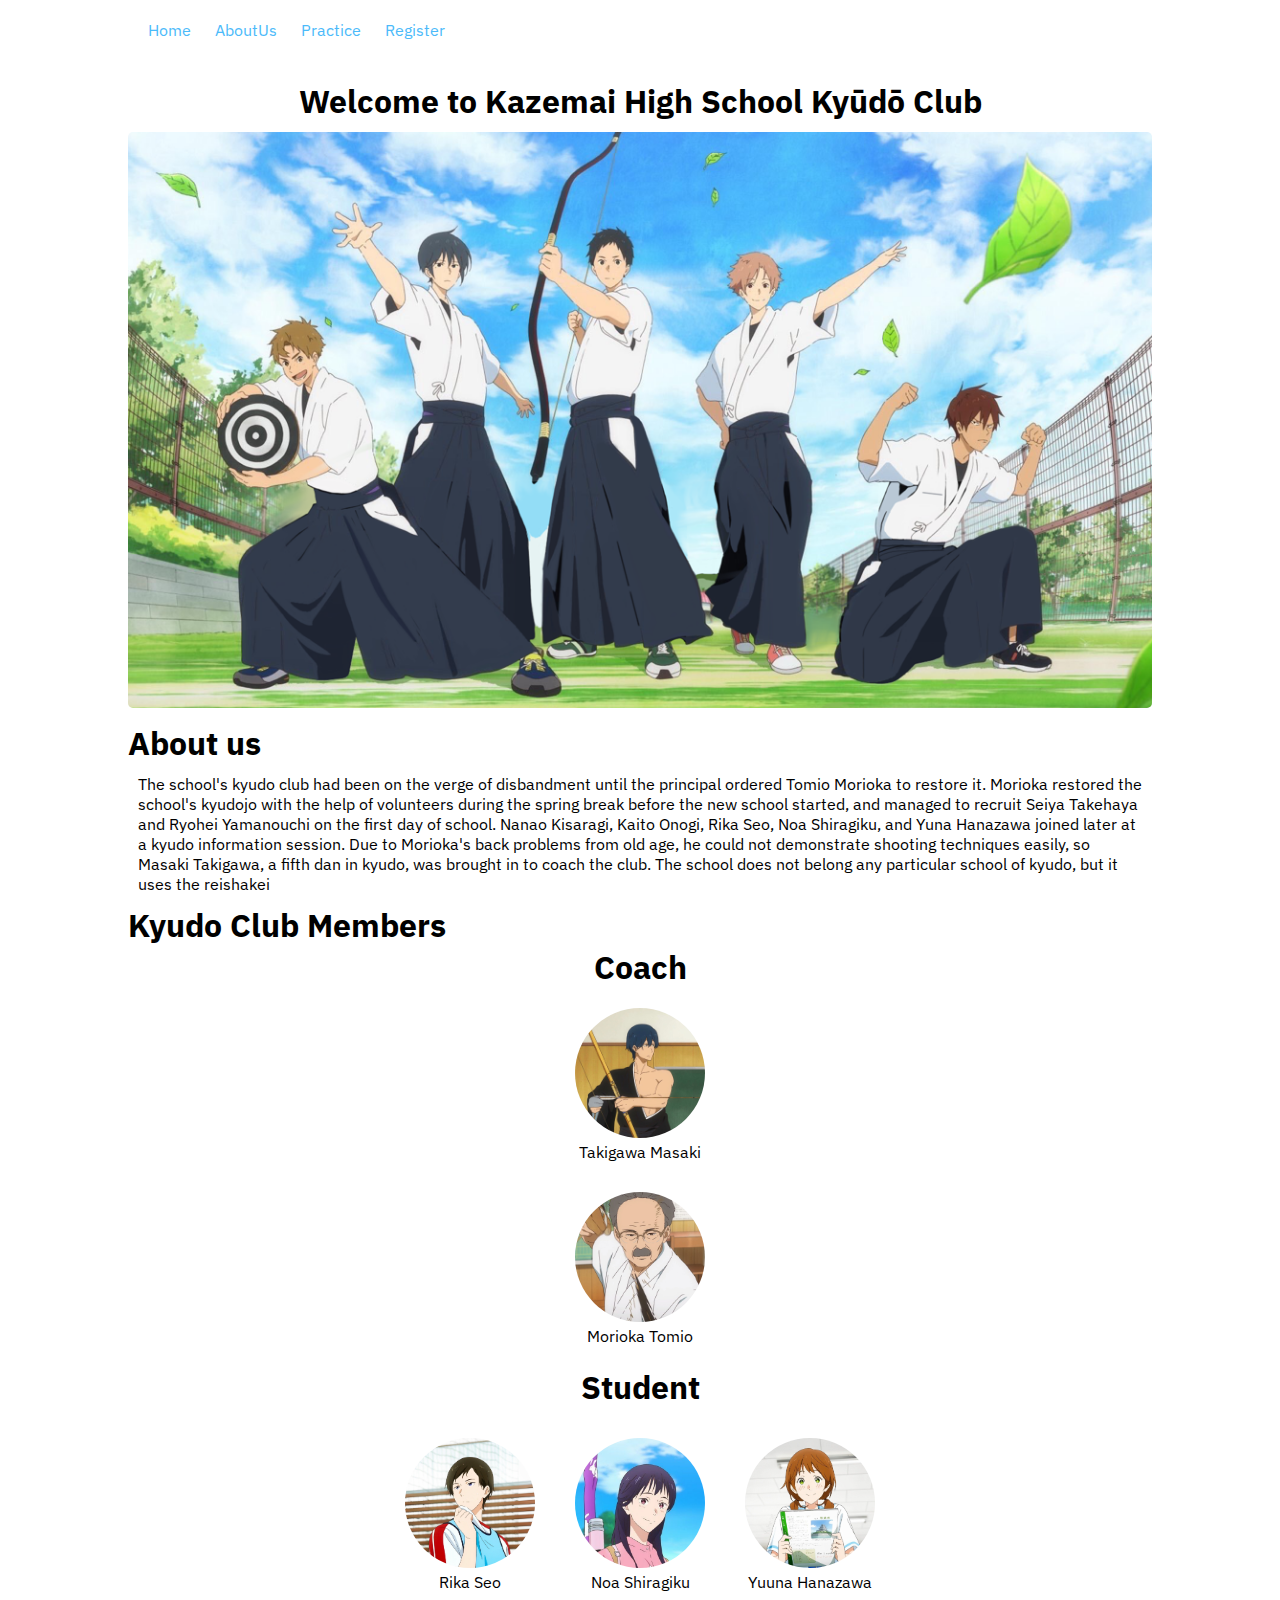
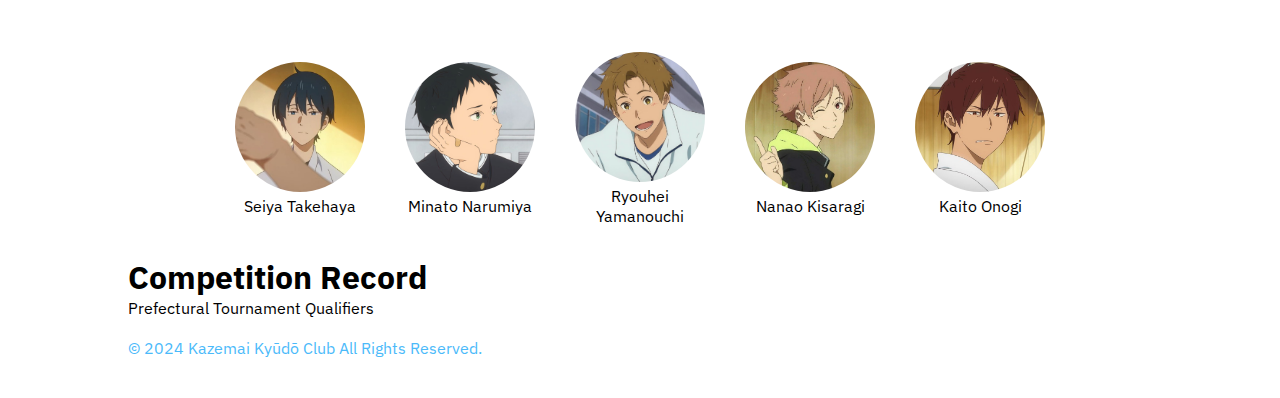
<file: index.html>
<!DOCTYPE html>
<html lang="en">
<head>
    <meta charset="UTF-8">
    <meta name="viewport" content="width=device-width, initial-scale=1.0">
    <title>風舞高校弓道部 | Home </title>
    <link rel="stylesheet" href="./index.css">
    <link rel="shortcut icon" href="./image/tsurune.jpg" type="image/x-icon">
</head>
<body>
    <header>
        <nav class="container">
            <div class="nav-list">
                <div class="nav-item-link">
                    <a href="./index.html">Home</a>
                    <a href="#about-us">AboutUs</a>
                    <a href="./practice">Practice</a>
                    <a href="https://bio-of-takehaya-v1.onrender.com/">Register</a>
                </div>
            </div>
        </nav>
    </header>
    <main>
        <div class="container">
            <div class="main-item">
                <div class="main-content">
                    <h1 class="h1-welcome">Welcome to Kazemai High School Kyūdō Club</h1>
                    <div class="img-welcome" >
                        <img src="./image/boy-team.png" alt="" >
                    </div>
                </div>

                <div class="main-content">
                    <div class="about-us" id="about-us">
                        <h1>About us</h1>
                        <div class="Data-about-us">
                            <p>The school's kyudo club had been on the verge of disbandment until the principal ordered Tomio Morioka to restore it. 
                                Morioka restored the school's kyudojo with the help of volunteers during the spring break before the new school started, 
                               and managed to recruit Seiya Takehaya and Ryohei Yamanouchi on the first day of school. Nanao Kisaragi, Kaito Onogi, Rika Seo,
                                Noa Shiragiku, and Yuna Hanazawa joined later at a kyudo information session. Due to Morioka's back problems from old age, 
                               he could not demonstrate shooting techniques easily, so Masaki Takigawa, a fifth dan in kyudo, 
                                was brought in to coach the club. The school does not belong any particular school of kyudo, but it uses the reishakei</p>
                        </div>
                    </div>
                </div>

                <div class="main-content">
                    <h1>Kyudo Club Members</h1>
                        <div class="Staff">
                            <div class="Datas">
                                <h1>Coach</h1>
                                <div class="main-img">
                                    <img src="./image/masaki4.jpg" alt="">
                                    <p>Takigawa Masaki</p>
                                </div>
                                <div class="main-img">
                                    <img src="./image/Tomio.jpg" alt="">
                                    <p>Morioka Tomio</p>
                                </div>
                            </div>
                            </div>
                    <div class="Student">
                        <h1>Student</h1>
                        <div class="Datas-S" id="girl-team">
                            <div class="main-img">
                                <img src="./image/Rika.jpg" alt="">
                                <p>Rika Seo</p>
                            </div>
                            <div class="main-img">
                                <img src="./image/Noa.jpg" alt="">
                                <p>Noa Shiragiku</p>
                            </div>
                            <div class="main-img">
                                <img src="./image/Yuuna.jpg" alt="">
                                <p>Yuuna Hanazawa</p>
                            </div>
                        </div>
                        <div class="Datas-S">
                            <div class="main-img">
                                <img src="./image/Seiya.jpg" alt="">
                                <p>Seiya Takehaya</p>
                            </div>
                            <div class="main-img">
                                <img src="./image/Minato-edit.jpg" alt="">
                                <p>Minato Narumiya</p>
                            </div>
                            <div class="main-img" class="Ryo-name">
                                <img src="./image/Ryouhei2-edit.jpg" alt="">
                                <p>Ryouhei Yamanouchi</p>
                            </div>
                            <div class="main-img">
                                <img src="./image/Nanao.jpg" alt="">
                                <p>Nanao Kisaragi</p>
                            </div>
                            <div class="main-img">
                                <img src="./image/Kaito-edit.jpg" alt="">
                                <p>Kaito Onogi</p>
                            </div>
                        </div>
                        </div>
                </div>

                <div class="main-content">
                    <div class="record">
                        <h1>Competition Record</h1>
                        <div class="record-data">
                            <p>Prefectural Tournament Qualifiers</p>
                        </div>
                    </div>
                </div>
            </div>
        </div>
    </main>
    <footer class="container">
        <div class="footer-content">
          <a href="https://github.com/savemywork007" target="_blank" rel="noopener noreferrer">
            <p>© 2024 Kazemai Kyūdō Club All Rights Reserved.</p>
          </a>
        </div>
      </footer>
</body>
</html>
</file>
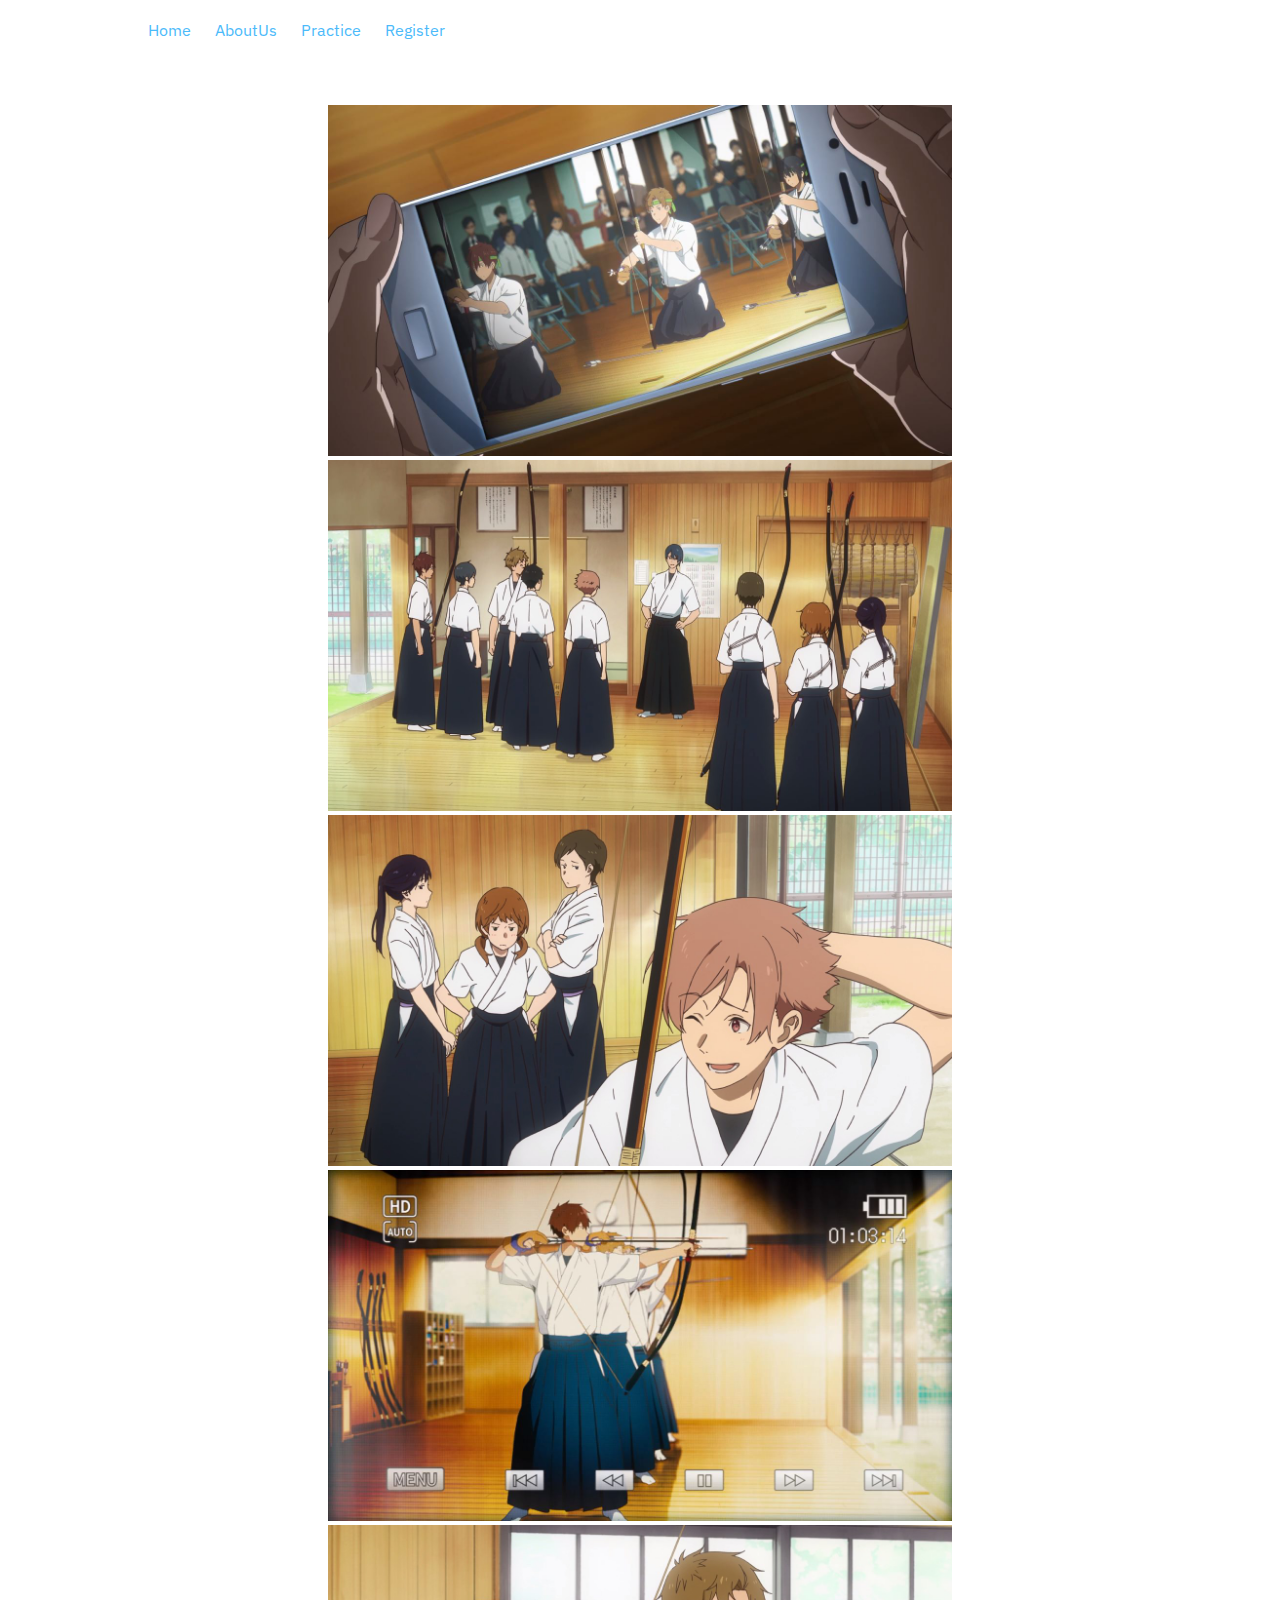
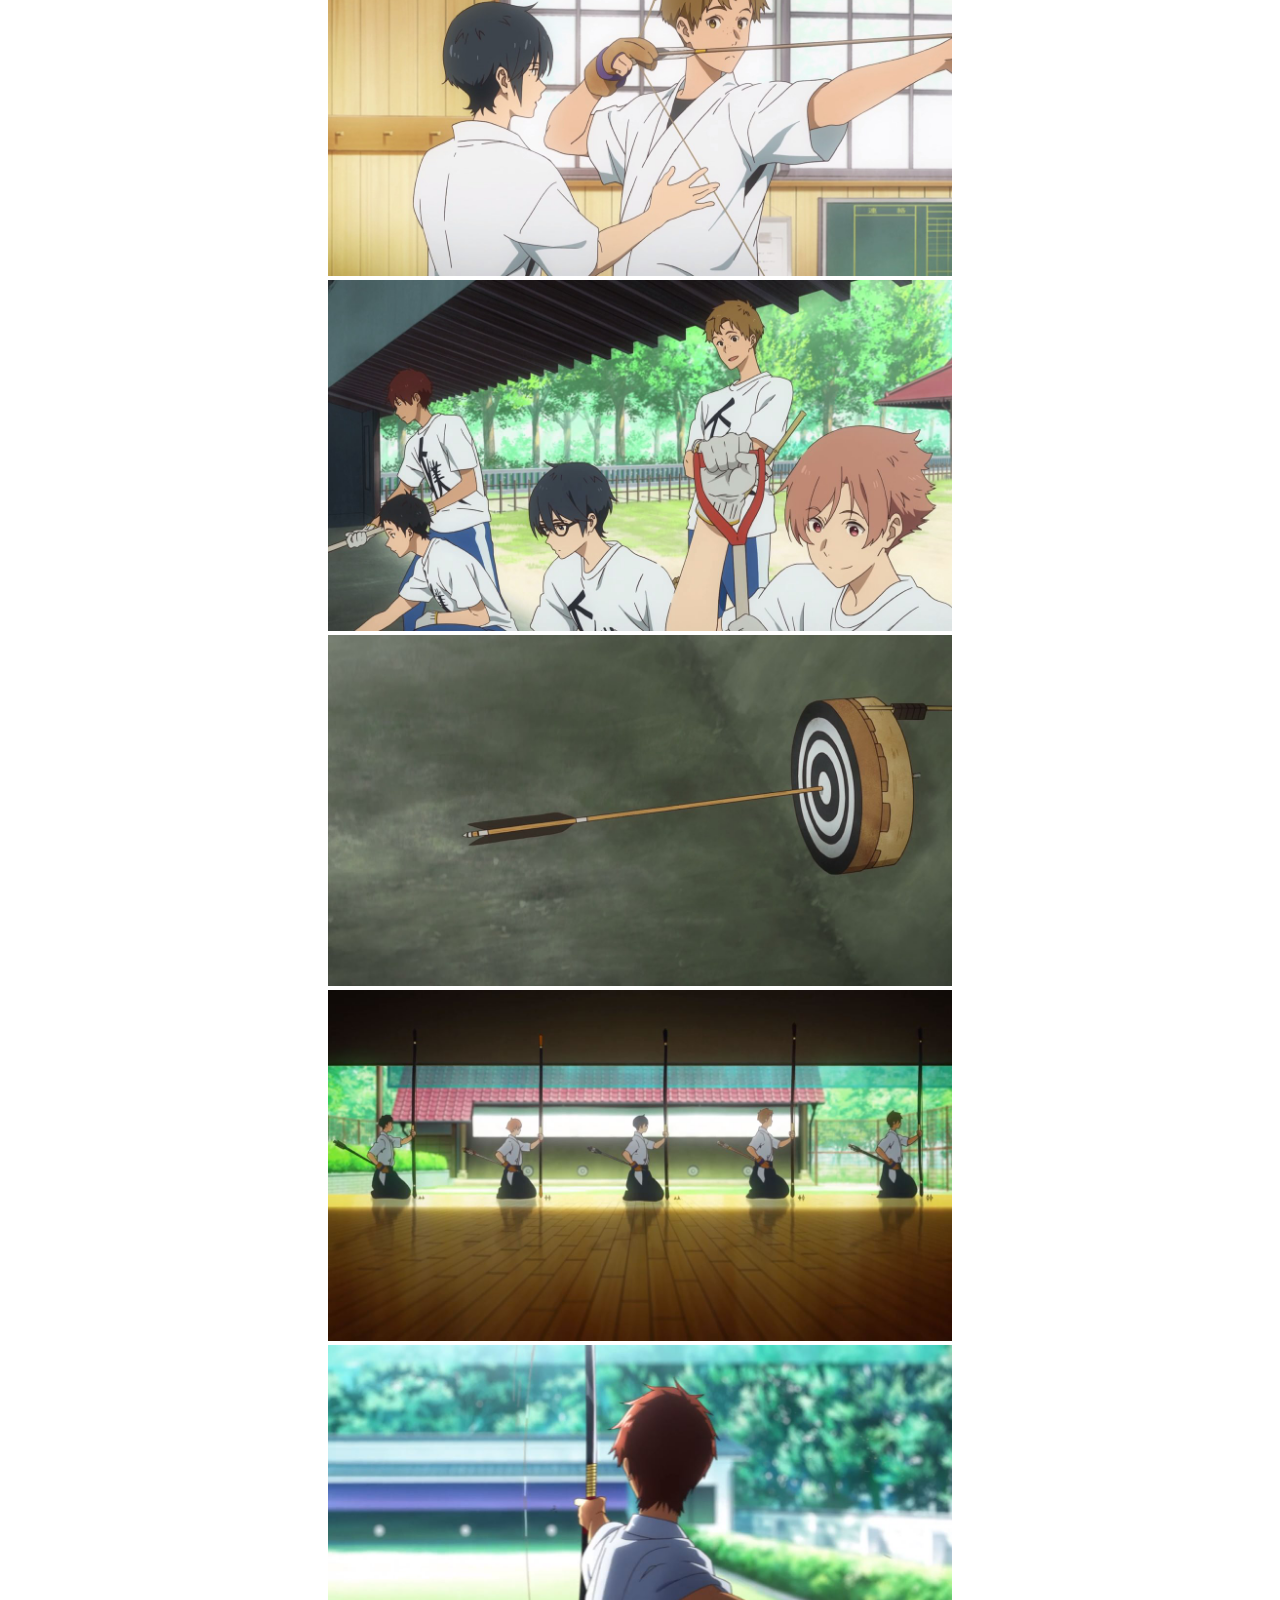
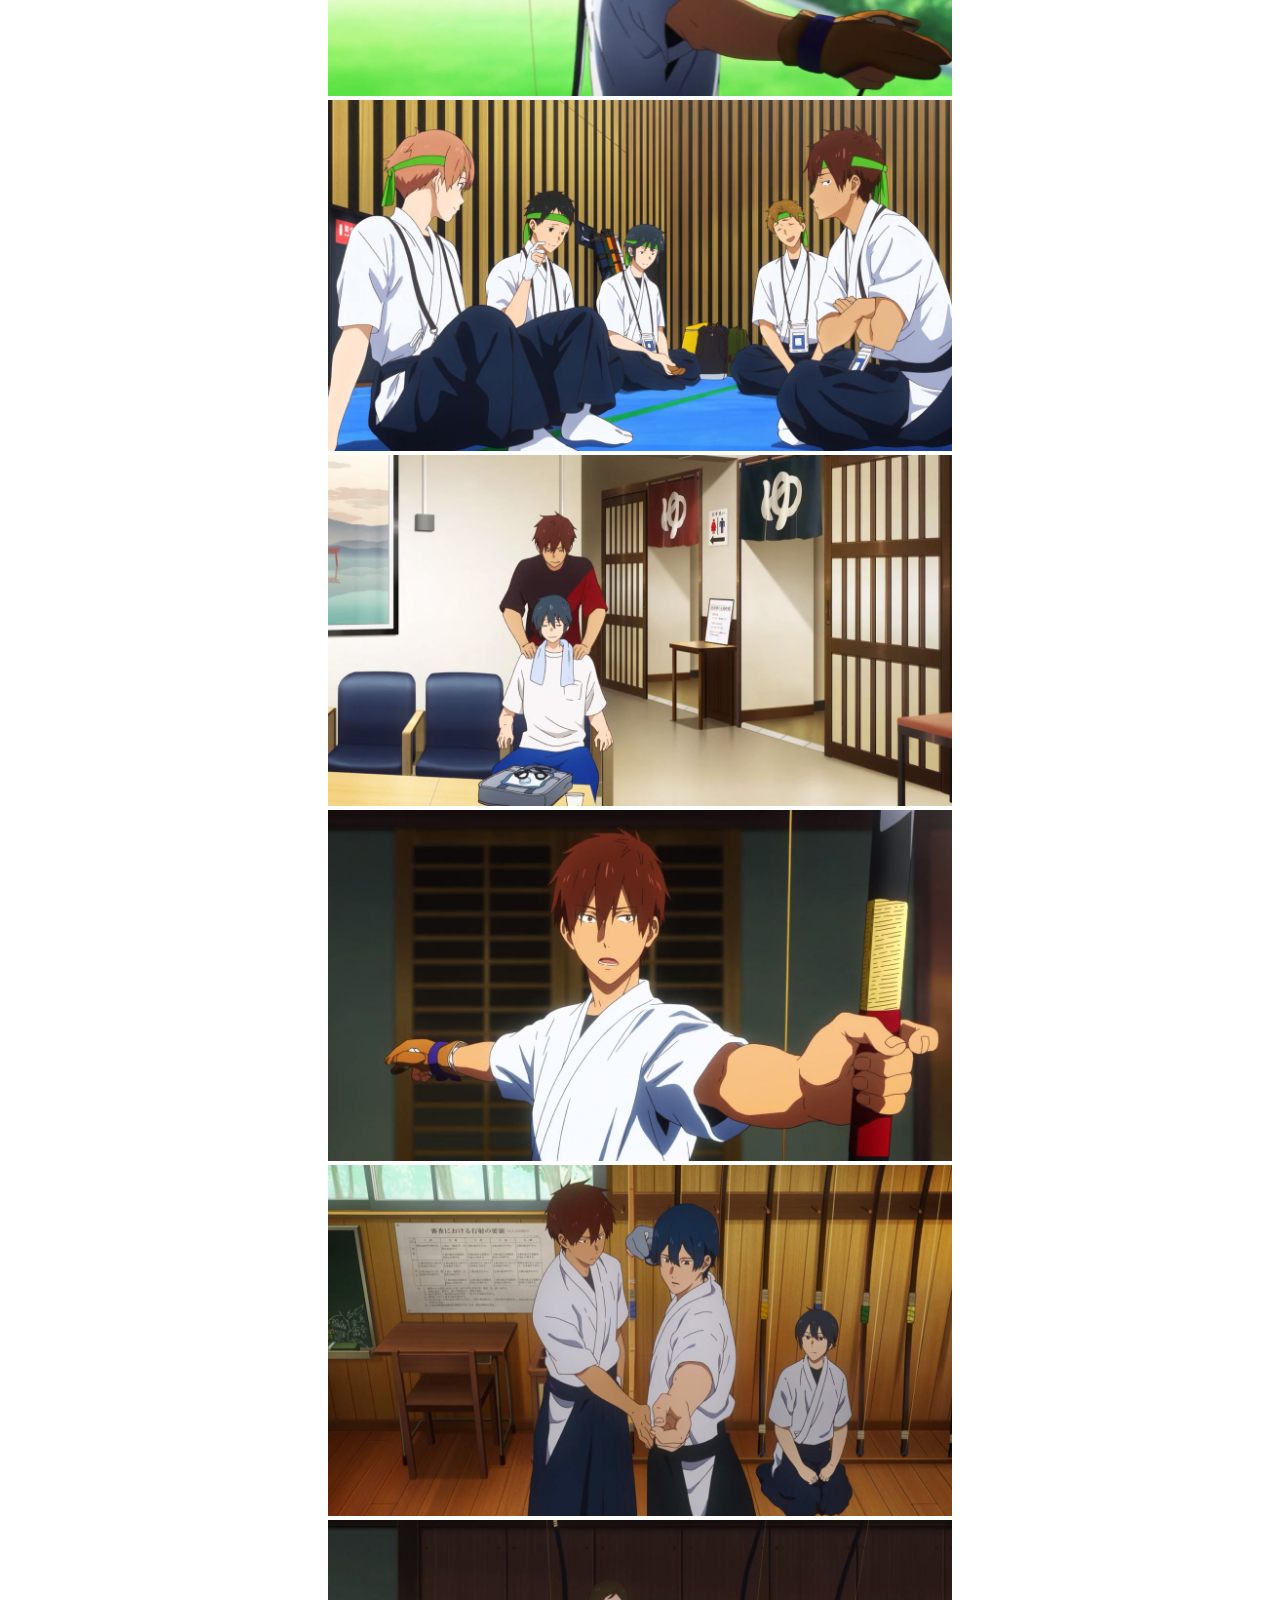
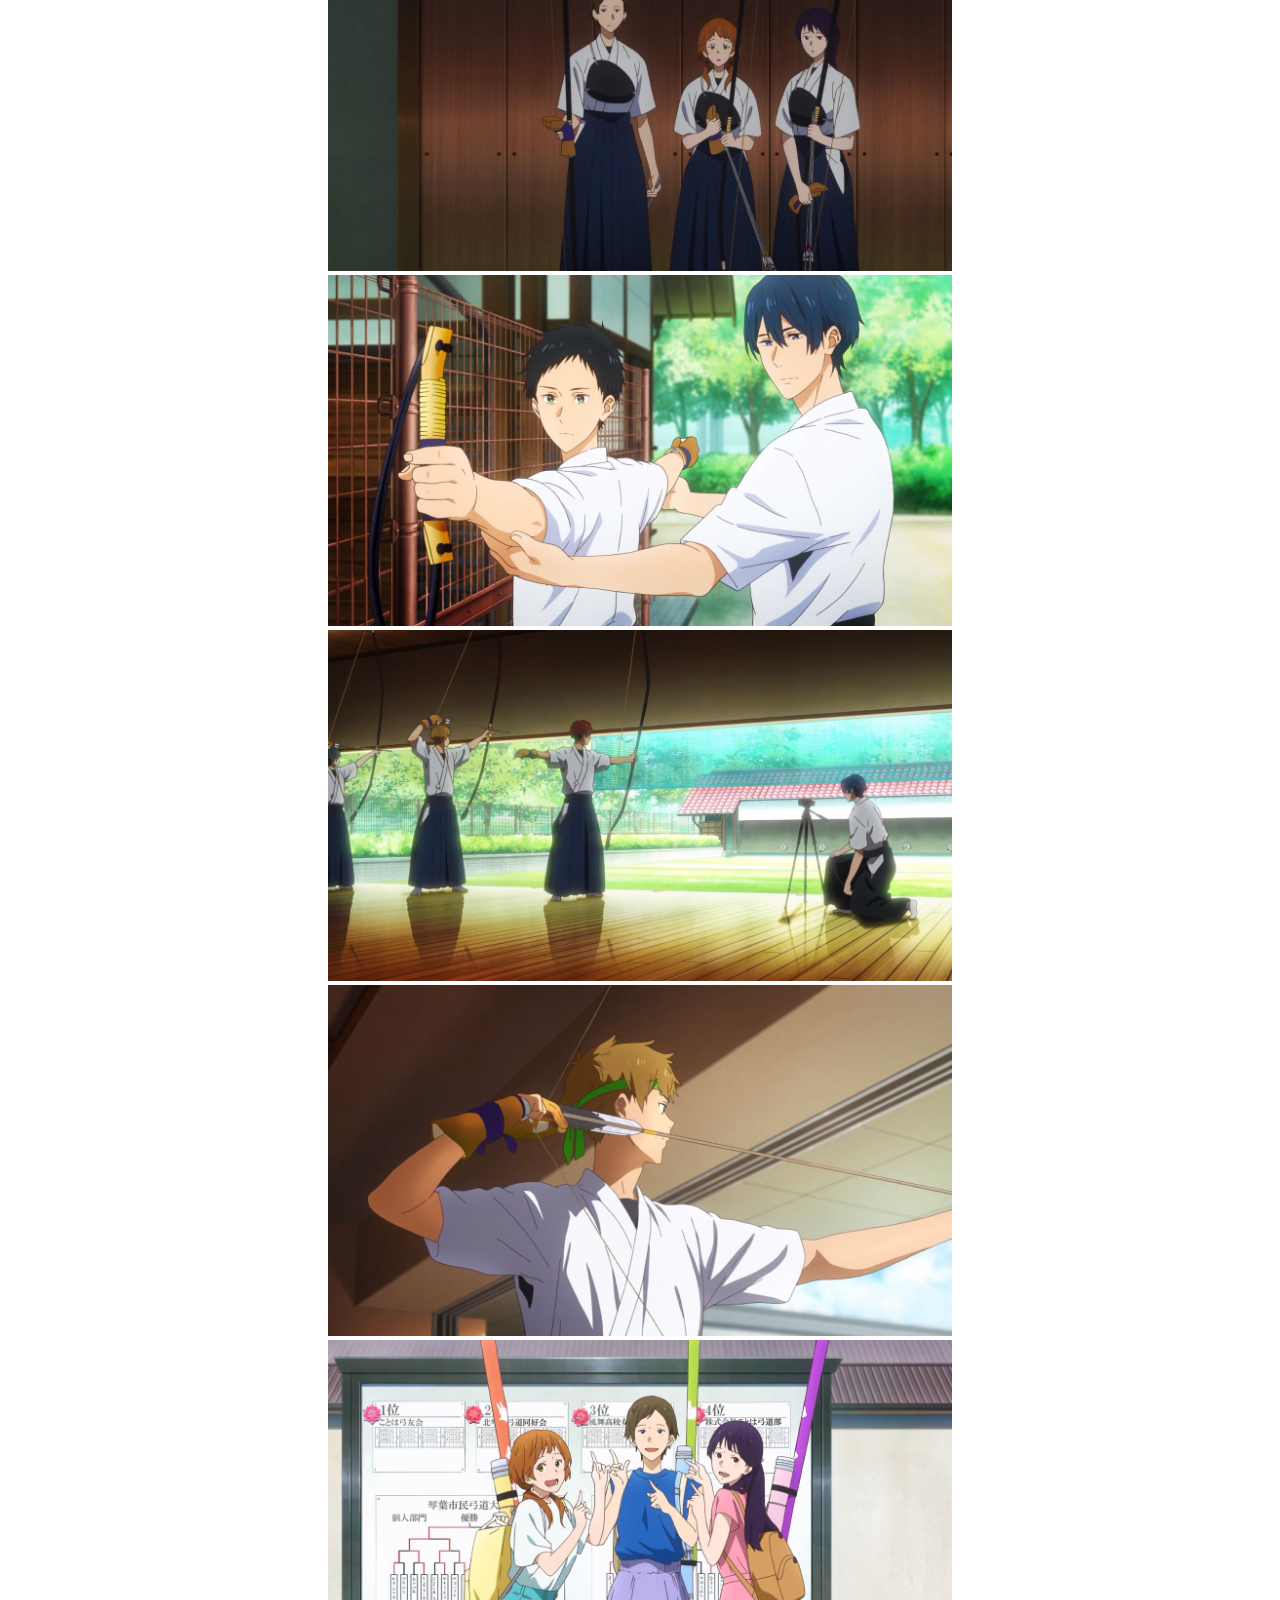
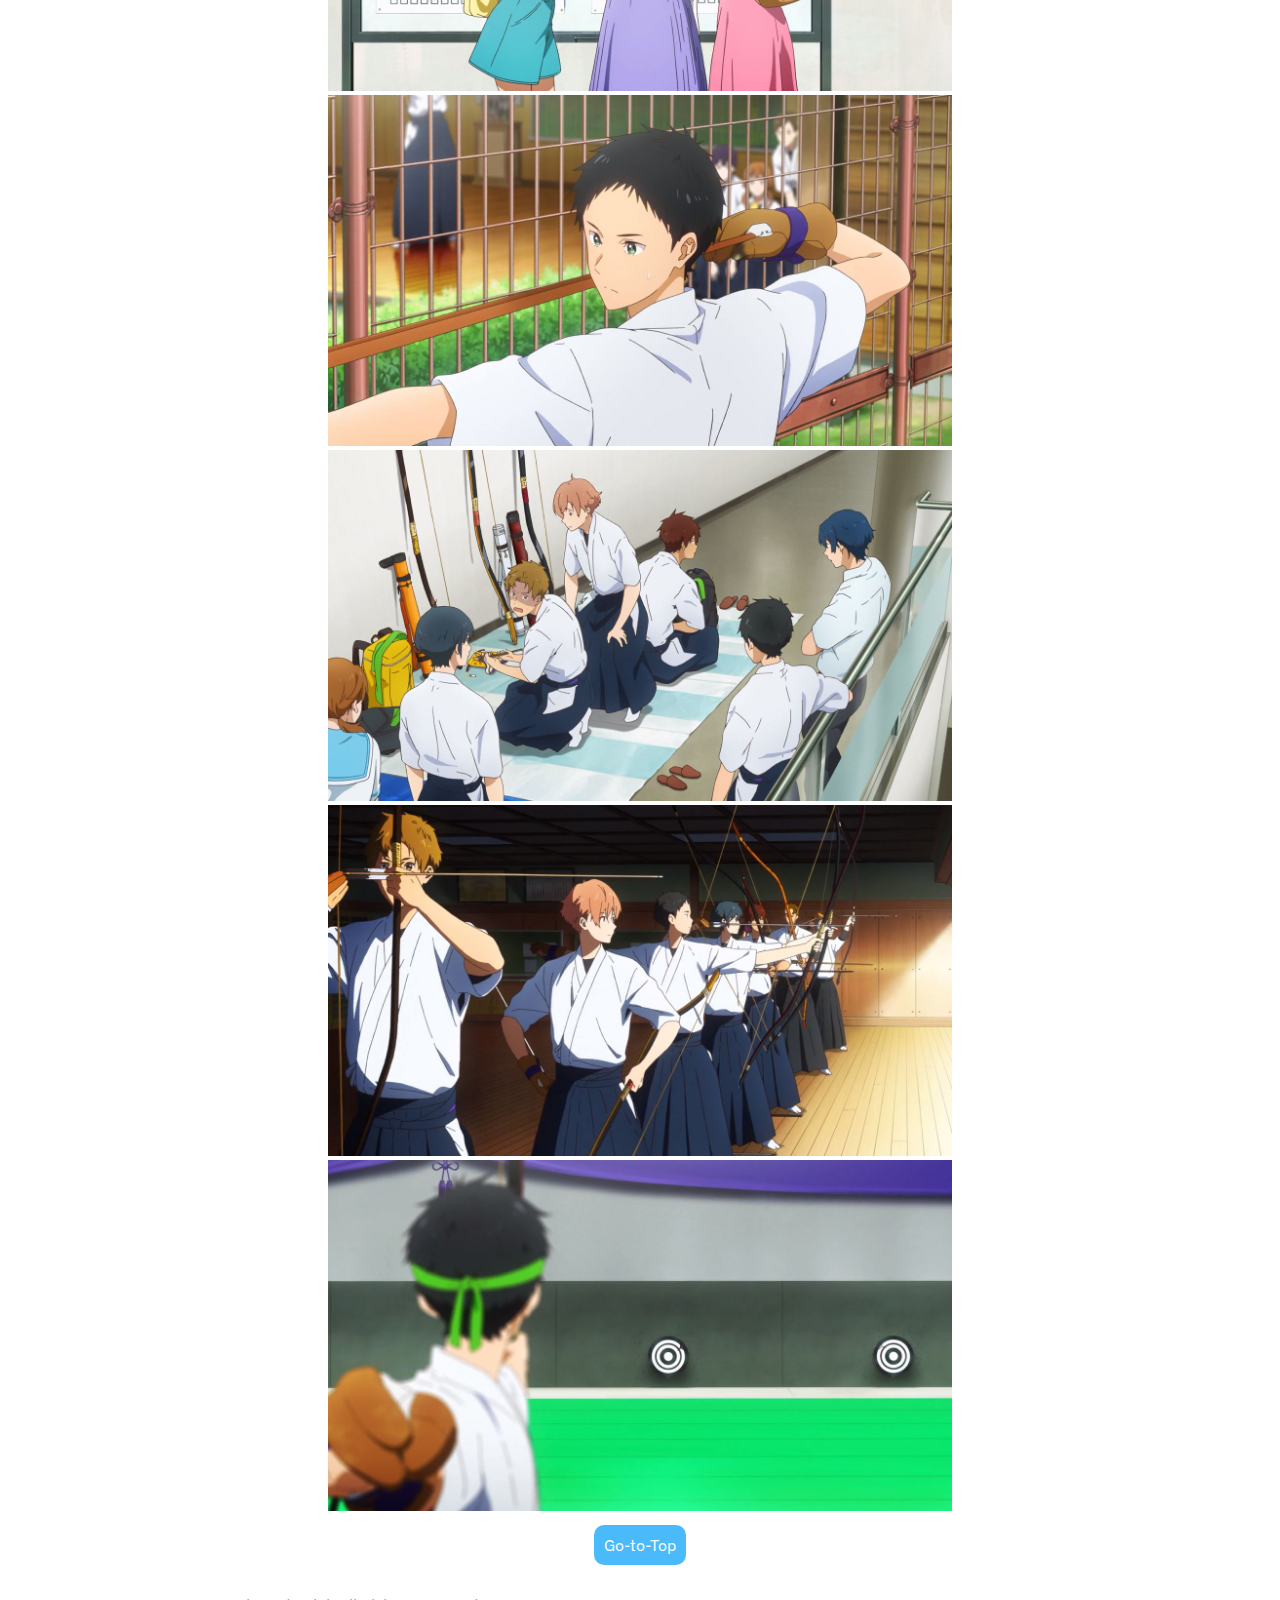
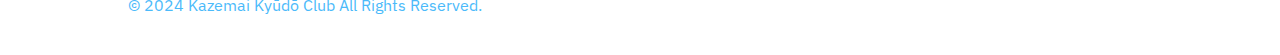
<file: practice.html>
<!DOCTYPE html>
<html lang="en">
<head>
    <meta charset="UTF-8">
    <meta name="viewport" content="width=device-width, initial-scale=1.0">
    <title>風舞高校弓道部 | Practice </title>
    <link rel="stylesheet" href="./practice.css">
    <link rel="shortcut icon" href="./image/tsurune.jpg" type="image/x-icon">
</head>
<body>
    <header id="click-to-top">
        <nav class="container">
            <div class="nav-list">
                <div class="nav-item-link">
                    <a href="./index.html">Home</a>
                    <a href="./index.html">AboutUs</a>
                    <a href="./practice.html">Practice</a>
                    <a href="https://bio-of-takehaya-v1.onrender.com/">Register</a>
                </div>
            </div>
        </nav>
    </header>

    <main>
        <div class="container">
            <div class="main-item">
                <div class="main-content">
                    <div class="box-image">
                        <img src="./practice/practice2.jpg" alt="">
                    </div>
                    <div class="box-image">
                        <img src="./practice/practice6.jpg" alt="">
                    </div>
                    <div class="box-image">
                        <img src="./practice/practice5.jpg" alt="">
                    </div>
                    <div class="box-image">
                        <img src="./practice/practice16.jpg" alt="">
                    </div>
                    <div class="box-image">
                        <img src="./practice/practice4.jpg" alt="">
                    </div>
                    <div class="box-image">
                        <img src="./practice/practice7.jpg" alt="">
                    </div>
                    <div class="box-image">
                        <img src="./practice/practice8.jpg" alt="">
                    </div>
                    <div class="box-image">
                        <img src="./practice/practice28.jpg" alt="">
                    </div>
                    <div class="box-image">
                        <img src="./practice/practice9.jpg" alt="">
                    </div>
                    <div class="box-image">
                        <img src="./practice/practice14.jpg" alt="">
                    </div>
                    <div class="box-image">
                        <img src="./practice/practice15.jpg" alt="">
                    </div>
                    <div class="box-image">
                        <img src="./practice/practice17.jpg" alt="">
                    </div>
                    <div class="box-image">
                        <img src="./practice/practice18.jpg" alt="">
                    </div>
                    <div class="box-image">
                        <img src="./practice/practice20.jpg" alt="">
                    </div>
                    <div class="box-image">
                        <img src="./practice/practice21.jpg" alt="">
                    </div>
                    <div class="box-image">
                        <img src="./practice/practice22.jpg" alt="">
                    </div>
                    <div class="box-image">
                        <img src="./practice/practice23.jpg" alt="">
                    </div>
                    <div class="box-image">
                        <img src="./practice/practice24.jpg" alt="">
                    </div>
                    <div class="box-image">
                        <img src="./practice/practice25.jpg" alt="">
                    </div>
                    <div class="box-image">
                        <img src="./practice/practice26.jpg" alt="">
                    </div>
                    <div class="box-image">
                        <img src="./practice/practice27.jpg" alt="">
                    </div>
                    <div class="box-image">
                        <img src="./practice/practice3.jpg" alt="">
                    </div>
                    <div class="click">
                        <a href="#click-to-top"><span>Go-to-Top</span></a>
                    </div>
            </div>
        </div>
    </main>
    <footer class="container">
        <div class="footer-content">
          <a href="https://github.com/savemywork007" target="_blank" rel="noopener noreferrer">
            <p>© 2024 Kazemai Kyūdō Club All Rights Reserved.</p>
          </a>
        </div>
      </footer>
</body>
</html>
</file>
<file: index.css>
@import url('https://fonts.googleapis.com/css2?family=IBM+Plex+Sans&display=swap');


* {
    padding: 0px;
    margin: 0px;
    box-sizing: border-box;
    font-family: "IBM Plex Sans", sans-serif;
    scroll-behavior: smooth;
}

.container {
    margin: auto;
    max-width: 1024px;
}

nav {
    .nav-list {
        display: flex;
        align-items: center;
        width: 100%;
        height: 60px;
    }

    .nav-item-link {
        a {
            margin-left: 20px;
            text-decoration: none;
            color: #4BBAFA;
            transition: ease-out 0.8s;
        }

        a:hover {
            color: #85E938;
        }
    }
}

.main-content {


    .h1-welcome {
        margin-top: 20px;
        text-align: center;
    }

    .img-welcome {
        margin-top: 10px;
        margin-bottom: 10px;
        width: 100%;
    }

    .img-welcome img {
        border-radius: 5px;
        width: 100%;
    }

    .Data-about-us {
        text-align: left;
        padding: 10px
    }

    .main-img {
        width: 150px;
        padding: 10px;
        margin: 10px;
    }

    .main-img img {
        width: 100%;
        border-radius: 100%;
    }

    .Staff {
        display: flex;
        justify-content: center;
        text-align: center;
    }

    .Student h1 {
        display: flex;
        justify-content: center;
        text-align: center;
    }

    .Student {
        display: flex;
        flex-direction: column;
        text-align: center;
    }

    .Datas-S {
        padding: 10px;
        display: flex;
        align-items: center;
        justify-content: center;
    }

    .Ryo-name {
        width: fit-content;
    }
}

footer {

    .footer-content {
        width: 100%;
        height: 60px;
        margin-top: 20px;
        
        a {
            
            text-decoration: none;
            color: #4BBAFA;
            transition: ease-out 0.8s;
        }

        a:hover {
            color: #85E938;
        }
    }
}


@media screen and (width < 1035px) {

    .container {
        max-width: 768px
    }

}

@media screen and (width < 786px) {

    .container {
        max-width: 568px
    }

}

@media screen and (width < 586px) {

    .container {
        max-width: 468px
    }

    .main-content {

        .main-img {
            width: 250px;
        }

        .Datas-S {
            display: flex;
            flex-direction: column;
            gap: 10px;
        }

        .Ryo-name {
            text-align: center;
        }
    }


}

@media screen and (width < 498px) {

    .container {
        max-width: 350px;
    }



}

@media screen and (width < 368px) {

    .container {
        max-width: 300px;
    }

    nav {
        width: 100%;

        .nav-list {
            justify-content: center;
            align-items: center;
            margin-top: 5dvh;
            margin-bottom: 5dvh;
        }

        .nav-item-link {
            display: flex;
            flex-direction: column;
        }

        .nav-item-link a {
            font-size: medium;
            margin: 5px;
        }
    }

}

@media screen and (width < 300px) {}
</file>
<file: practice.css>
@import url('https://fonts.googleapis.com/css2?family=IBM+Plex+Sans&display=swap');


* {
    padding: 0px;
    margin: 0px;
    box-sizing: border-box;
    font-family: "IBM Plex Sans", sans-serif;
    scroll-behavior: smooth;
}

.container {
    margin: auto;
    max-width: 1024px;
}

nav {
    .nav-list {
        display: flex;
        align-items: center;
        width: 100%;
        height: 60px;
    }
    .nav-item-link {
        a {
            margin-left: 20px;
            text-decoration: none;
            color: #4BBAFA;
            transition: ease-out 0.8s;
        }
        a:hover{
            color: #85E938;
        }
    }
}

.main-content {
    display: flex;
    align-items: center;
    justify-content:center;
    margin-top: 5dvh;
    flex-direction: column;
    
    .box-image {
        width: 624px;
    }
    
    .box-image img {
        width: 100%;
    }

    .click {
        padding: 10px;
        margin: 10px;
        background-color: #4BBAFA;
        border: none;
        transition: ease-out 1s;
        border-radius: 10px;

        a {
            text-decoration: none;
            color: #fff;
        }

    }
    .click:hover {
        background-color: #85E938;
    }

}

footer {

    .footer-content {
        width: 100%;
        height: 60px;
        margin-top: 20px;
        
        a {
            
            text-decoration: none;
            color: #4BBAFA;
            transition: ease-out 0.8s;
        }

        a:hover {
            color: #85E938;
        }
    }
}

@media screen and (width < 1024px ) {

    .container {
        margin: auto;
        max-width: 689px;
    }

}

@media screen and (width < 688px ) {


    .container {
        margin: auto;
        max-width: 488px;
    }

    .main-content {

        .box-image {
            width: 488px;
        }
        
        .box-image img {
            width: 100%;
        }
    }

}

@media screen and (width < 568px ) {

    .container {
        margin: auto;
        max-width: 388px;
    }

    nav {

        .nav-list {
            display: flex;
            flex-direction: column;
            align-items: center;
            justify-content:center;
        }
    }

    .main-content {

        .box-image {
            width: 388px;
        }
        
        .box-image img {
            width: 100%;
        }
    }

}

@media screen and (width < 400px ) {


    .main-content {

        .box-image {
            width: 300px;
        }
        
        .box-image img {
            width: 100%;
        }
    }

}

@media screen and (width < 325px ) {


    nav {
        width: 100%;
        .nav-list {
            justify-content: center;
            align-items: center;
            margin-top: 5dvh;
            margin-bottom: 5dvh;
        }
        .nav-item-link {
            display: flex;
            flex-direction: column;
        }
        .nav-item-link a {
            font-size: medium;
            margin: 5px;
        }
    }

    .main-content {

        .box-image {
            width: 250px;
        }
        
        .box-image img {
            width: 100%;
        }

        .click {

            a {
                font-size: small;
            }
        }
    }



}
</file>
